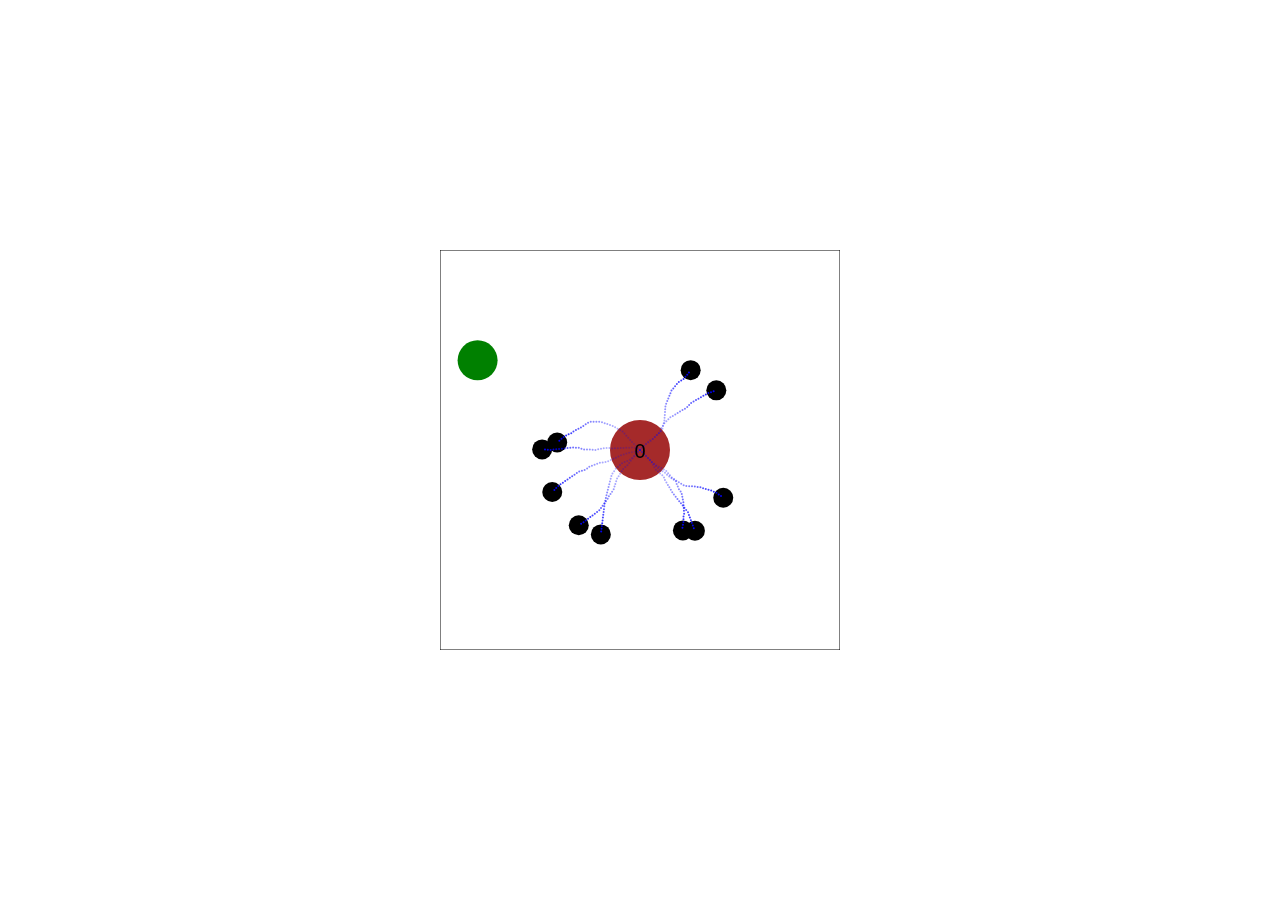
<file: html/index.html>
<!DOCTYPE html>
<html>

<head>
    <link rel="stylesheet" type="text/css" href="../styles/index.css" />
    <title>Ant Simulation</title>
</head>

<body>
    <canvas id="board"></canvas>
    <script type="module" src="../scripts/index.js"></script>
</body>

</html>
</file>
<file: styles/index.css>
#board {
    position: absolute;
    top: 50%;
    left: 50%;
    transform: translate(-50%, -50%);
}
</file>
